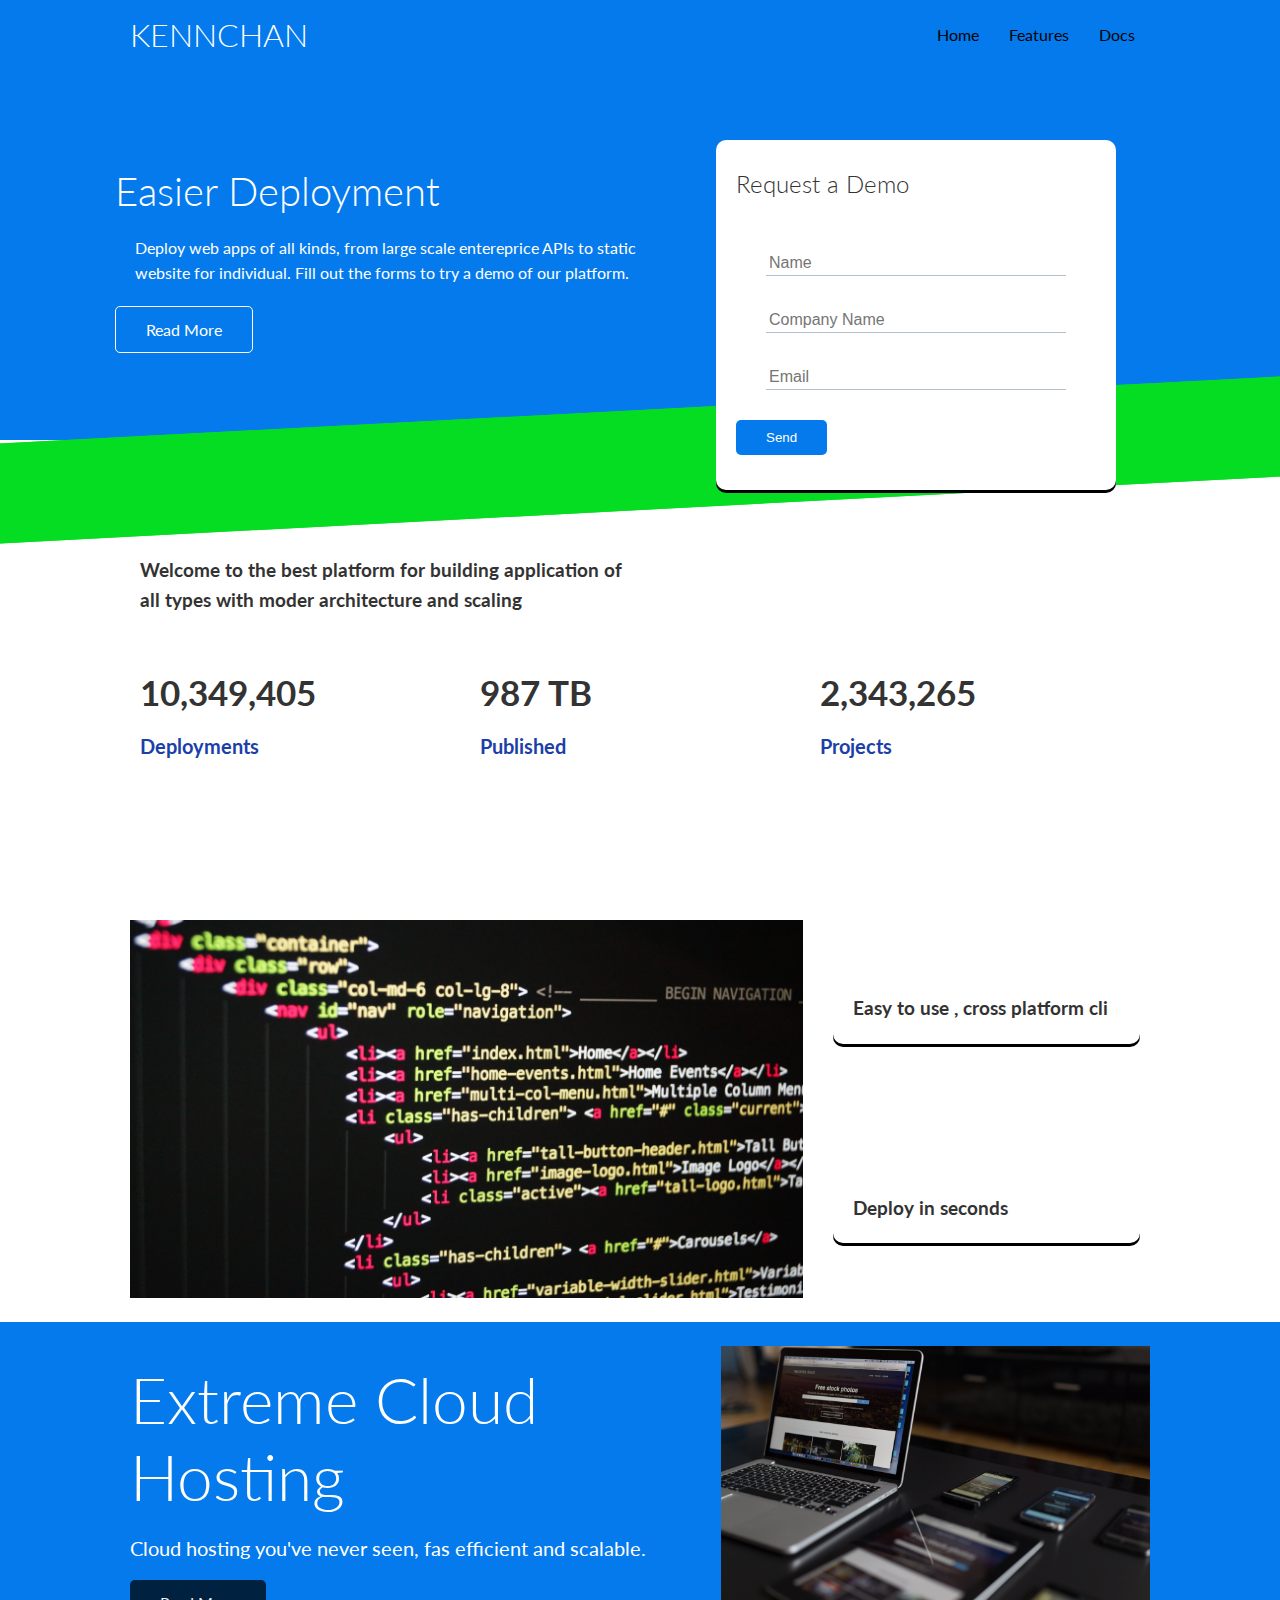
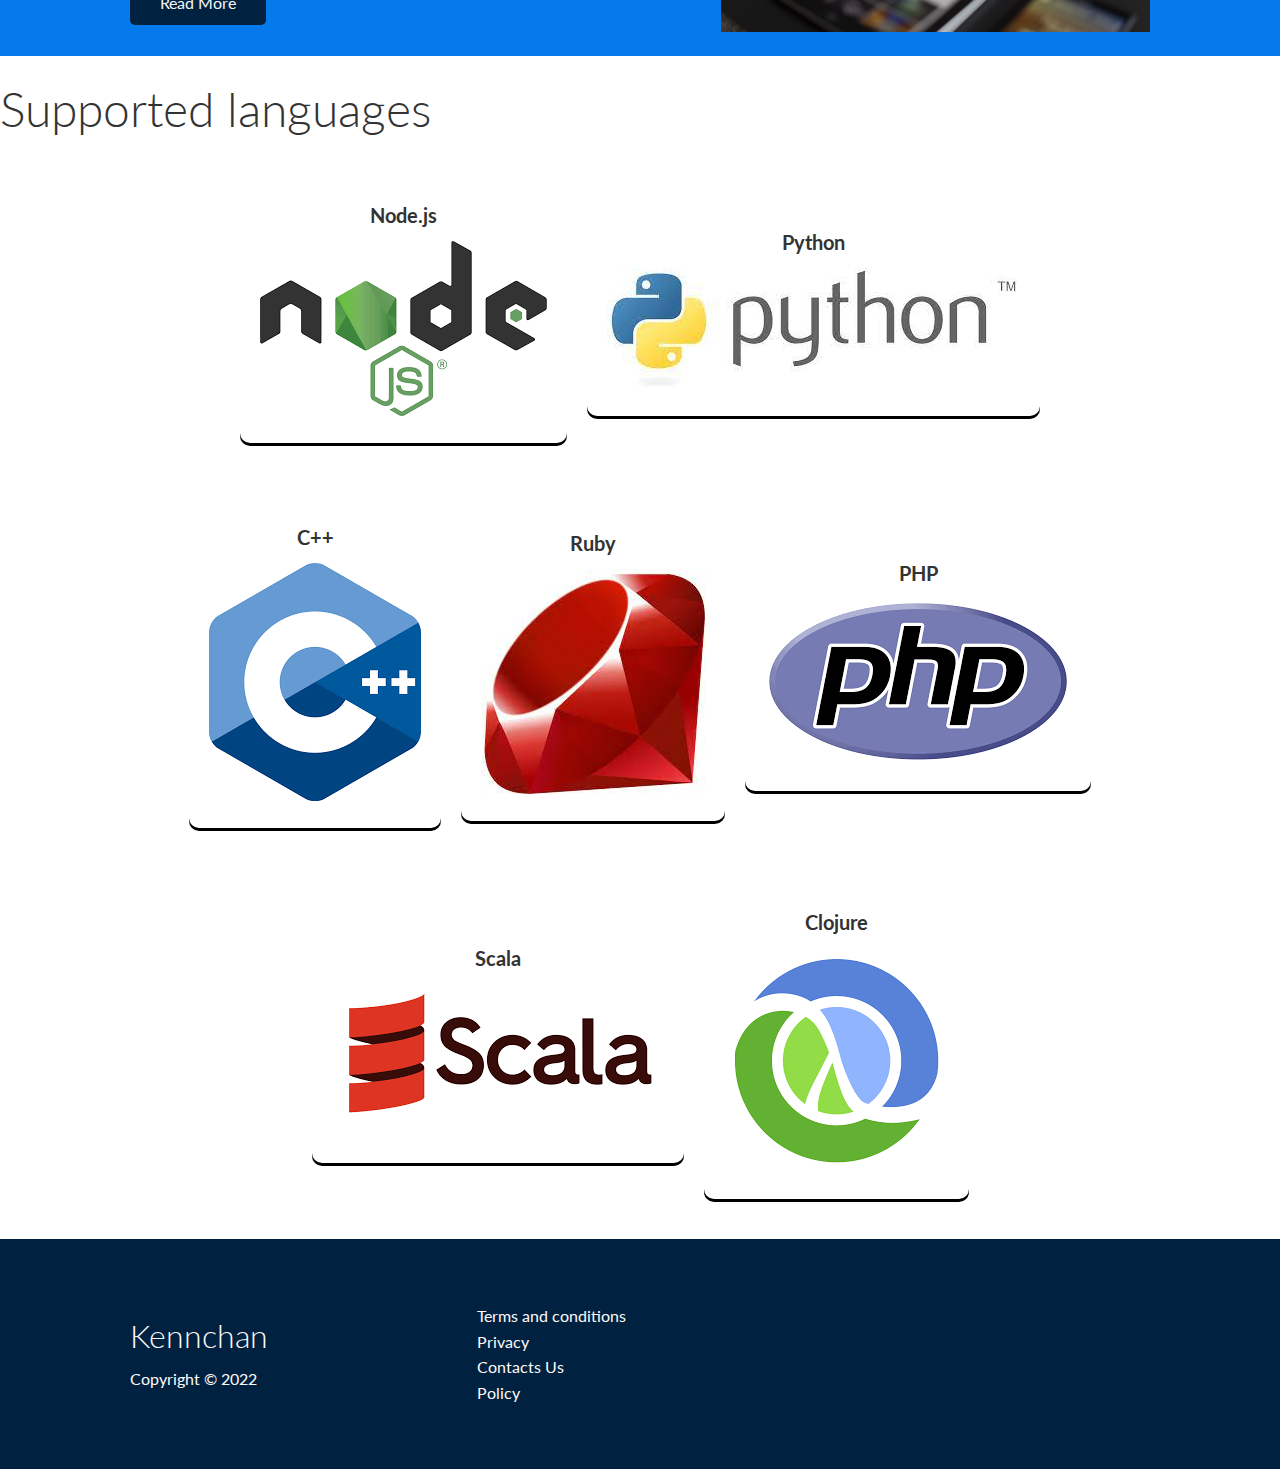
<file: index.html>
<!DOCTYPE html>
<html lang="en">
  <head>
    <meta charset="UTF-8" />
    <meta http-equiv="X-UA-Compatible" content="IE=edge" />
    <meta name="viewport" content="width=device-width, initial-scale=1.0" />
    <title>Kenchan | Cloud Hosting For Everyone</title>
    <link rel="stylesheet" href="style.css" />
    <link rel="stylesheet" href="utilities.css" />
    <link
      rel="stylesheet"
      href="https://cdnjs.cloudflare.com/ajax/libs/font-awesome/6.0.0-beta3/css/all.min.css"
      integrity="sha512-Fo3rlrZj/k7ujTnHg4CGR2D7kSs0v4LLanw2qksYuRlEzO+tcaEPQogQ0KaoGN26/zrn20ImR1DfuLWnOo7aBA=="
      crossorigin="anonymous"
      referrerpolicy="no-referrer"
    />
  </head>
  <body>
    <!-- Navbar -->
    <div class="navbar">
      <div class="container flex">
        <h1 class="logo">KENNCHAN</h1>
        <nav>
          <ul>
            <li><a href="index.html"> Home</a></li>
            <li><a href="features.html"> Features</a></li>
            <li><a href="docs.html"> Docs</a></li>
          </ul>
        </nav>
      </div>
    </div>
    <section class="showcase">
      <div class="container grid">
        <div class="showcase-text">
          <h1>Easier Deployment</h1>
          <p>
            Deploy web apps of all kinds, from large scale entereprice APIs to
            static website for individual. Fill out the forms to try a demo of
            our platform.
          </p>
          <a href="features.html" class="btn btn-outline">Read More</a>
        </div>
        <div class="showcase-form card">
          <h2>Request a Demo</h2>
          <!-- forms -->
          <form
            name="contact"
            method="POST"
            netlify-honeypot="bot-field"
            data-netlify="true"
          >
            <input type="hidden" name="form-name" value="contact" />
            <p class="hidden">
              <label>
                Don�t fill this out if you�re human: <input name="bot-field" />
              </label>
            </p>
            <div class="form-control">
              <input type="text" name="name" placeholder="Name" required />
            </div>
            <div class="form-control">
              <input
                type="text"
                name="company "
                placeholder="Company Name"
                required
              />
            </div>
            <div class="form-control">
              <input type="email" name="email" placeholder="Email" required />
            </div>
            <input type="submit" value="Send" class="btn btn-primary" />
          </form>
        </div>
      </div>
    </section>

    <!-- Stats -->
    <section class="stats">
      <div class="container">
        <h3 class="stats-heading text-center my-1">
          Welcome to the best platform for building application of all types
          with moder architecture and scaling
        </h3>
        <div class="grid grid-3 text-center my-4">
          <div>
            <i class="fas fa-server fa-3x"></i>
            <h3>10,349,405</h3>
            <p class="text-secondary">Deployments</p>
          </div>
          <div>
            <i class="fas fa-upload fa-3x"></i>
            <h3>987 TB</h3>
            <p class="text-secondary">Published</p>
          </div>
          <div>
            <i class="fas fa-project-diagram fa-3x"></i>
            <h3>2,343,265</h3>
            <p class="text-secondary">Projects</p>
          </div>
        </div>
      </div>
    </section>
    <!-- cli -->
    <section class="cli">
      <div class="container grid">
        <img src="images/web.jpg" alt="web image" />
        <div class="card">
          <h3>Easy to use , cross platform cli</h3>
        </div>
        <div class="card">
          <h3>Deploy in seconds</h3>
        </div>
      </div>
    </section>
    <!-- cloud -->
    <section class="cloud bg-primary my-2 py-2">
      <div class="container grid">
        <div class="text-centre">
          <h2 class="lg">Extreme Cloud Hosting</h2>
          <p class="lead my-1">
            Cloud hosting you've never seen, fas efficient and scalable.
          </p>
          <a href="features.html" class="btn btn-dark"> Read More</a>
        </div>
        <img src="images/comp.jpg" alt="laptop" />
      </div>
    </section>

    <!-- Languages -->
    <section class="languages">
      <h2 class="md text-centre my-2">Supported languages</h2>
      <div class="container flex">
        <div class="card">
          <h4>Node.js</h4>
          <img src="/images/node.js" alt="" />
        </div>
        <div class="card">
          <h4>Python</h4>
          <img src="images/python.jpg" alt="" />
        </div>
        <div class="card">
          <h4>C++</h4>
          <img src="images/c++.png" alt="" />
        </div>
        <div class="card">
          <h4>Ruby</h4>
          <img src="images/Ruby.jpg" alt="" />
        </div>
        <div class="card">
          <h4>PHP</h4>
          <img src="images/Php.png" alt="" />
        </div>
        <div class="card">
          <h4>Scala</h4>
          <img src="images/scala.png" alt="" />
        </div>
        <div class="card">
          <h4>Clojure</h4>
          <img src="images/clojure.png" alt="" />
        </div>
      </div>
    </section>

    <!-- footer -->
    <footer class="footer bg-dark py-5">
      <div class="container grid grid-3">
        <div>
          <h1>Kennchan</h1>
          <p>Copyright &copy; 2022</p>
        </div>
        <nav>
          <ul>
            <li><a href="index.html"></a> Terms and conditions</li>
            <li><a href="index.html"></a> Privacy</li>
            <li><a href="index.html"></a> Contacts Us</li>
            <li><a href="index.html"></a> Policy</li>
          </ul>
        </nav>
        <div class="social">
          <a href="#"> <i class="fab fa-github fa-2x"></i></a>
          <a href="#"> <i class="fab fa-facebook fa-2x"></i></a>
          <a href="#"> <i class="fab fa-youtube fa-2x"></i></a>
          <a href="#"> <i class="fab fa-instagram fa-2x"></i></a>
          <a href="#"> <i class="fab fa-twitter fa-2x"></i></a>
        </div>
      </div>
    </footer>
  </body>
</html>
</file>
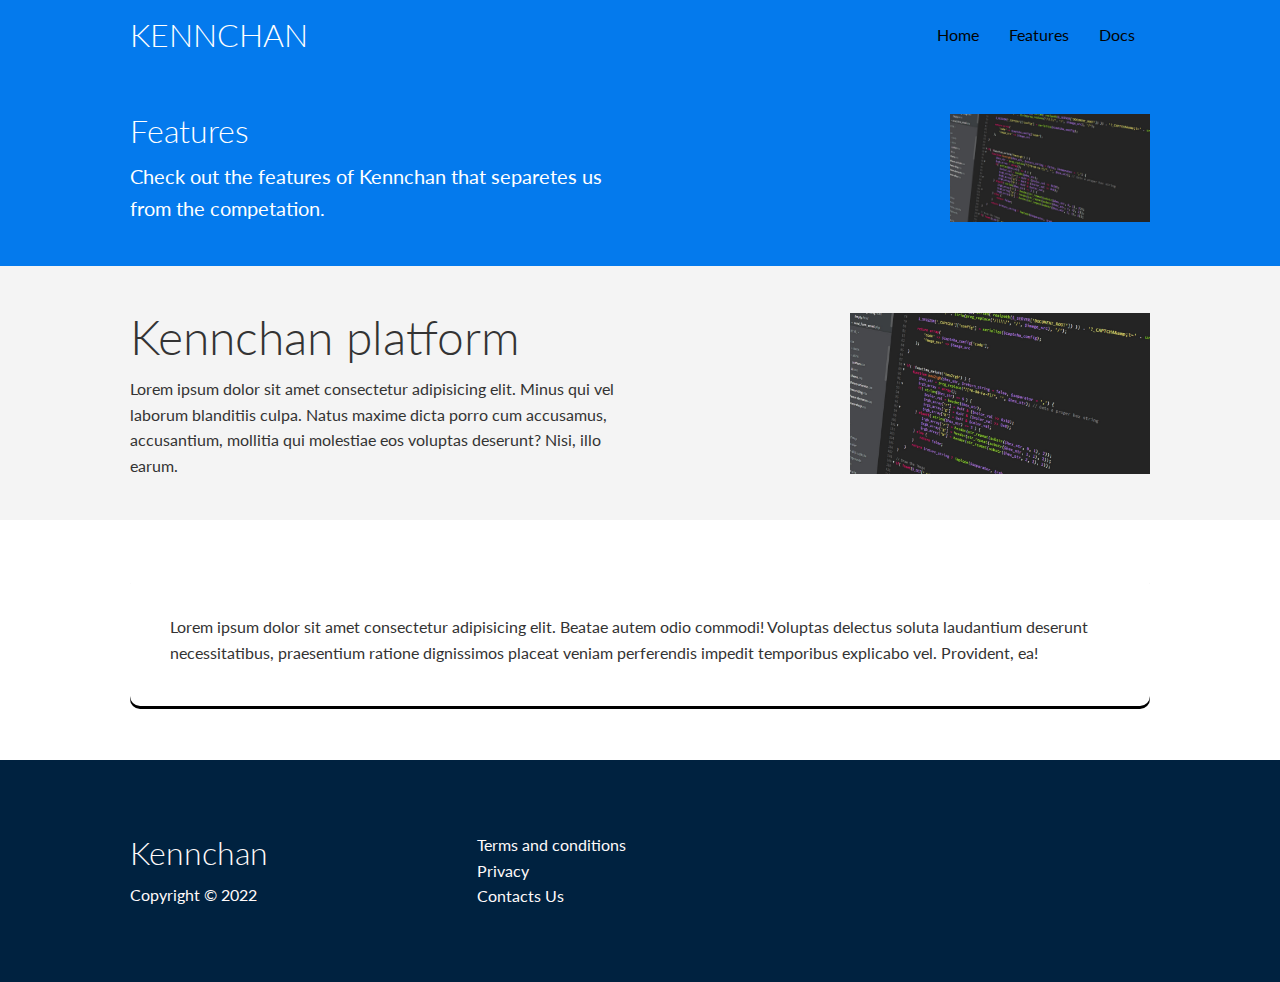
<file: features.html>
<!DOCTYPE html>
<html lang="en">
  <head>
    <meta charset="UTF-8" />
    <meta http-equiv="X-UA-Compatible" content="IE=edge" />
    <meta name="viewport" content="width=device-width, initial-scale=1.0" />
    <title>Kenchan| Cloud Hosting For Everyone</title>
    <link rel="stylesheet" href="style.css" />
    <link rel="stylesheet" href="utilities.css" />
    <link
      rel="stylesheet"
      href="https://cdnjs.cloudflare.com/ajax/libs/font-awesome/6.0.0-beta3/css/all.min.css"
      integrity="sha512-Fo3rlrZj/k7ujTnHg4CGR2D7kSs0v4LLanw2qksYuRlEzO+tcaEPQogQ0KaoGN26/zrn20ImR1DfuLWnOo7aBA=="
      crossorigin="anonymous"
      referrerpolicy="no-referrer"
    />
  </head>
  <body>
    <!-- Navbar -->
    <div class="navbar">
      <div class="container flex">
        <h1 class="logo">KENNCHAN</h1>
        <nav>
          <ul>
            <li><a href="index.html"> Home</a></li>
            <li><a href="features.html"> Features</a></li>
            <li><a href="docs.html"> Docs</a></li>
          </ul>
        </nav>
      </div>
    </div>

    <!-- Head -->

    <section class="features-head bg-primary py-3">
      <div class="container grid">
        <div>
          <h1 class="xl">Features</h1>
          <p class="lead">
            Check out the features of Kennchan that separetes us from the
            competation.
          </p>
        </div>
        <img src="images/d.jpg" alt="" />
      </div>
    </section>

    <!-- sub head -->
    <section class="features-sub-head bg-light py-3">
      <div class="container grid">
        <div>
          <h1 class="md">Kennchan platform</h1>
          <p>
            Lorem ipsum dolor sit amet consectetur adipisicing elit. Minus qui
            vel laborum blanditiis culpa. Natus maxime dicta porro cum
            accusamus, accusantium, mollitia qui molestiae eos voluptas
            deserunt? Nisi, illo earum.
          </p>
        </div>
        <img src="images/d.jpg" alt="" />
      </div>
    </section>

    <section class="features-main my-2">
      <div class="container grid grid-3">
        <div class="card flex">
          <i class="fas fa-server fa-3x"></i>
          <p>
            Lorem ipsum dolor sit amet consectetur adipisicing elit. Beatae
            autem odio commodi! Voluptas delectus soluta laudantium deserunt
            necessitatibus, praesentium ratione dignissimos placeat veniam
            perferendis impedit temporibus explicabo vel. Provident, ea!
          </p>
        </div>
        <!--<div class="card flex">
          <i class="fas fa-database fa-3x"></i>
          <p>
            Lorem ipsum dolor sit amet consectetur adipisicing elit. Beatae
            autem odio commodi! Voluptas delectus soluta laudantium deserunt
            necessitatibus, praesentium ratione dignissimos placeat veniam
            perferendis impedit temporibus explicabo vel. Provident, ea!
          </p>
        </div>
        <div class="card flex">
          <i class="fas fa-certificate fa-3x"></i>
          <p>
            Lorem ipsum dolor sit amet consectetur adipisicing elit. Beatae
            autem odio commodi! Voluptas delectus soluta laudantium deserunt
            necessitatibus, praesentium ratione dignissimos placeat veniam
            perferendis impedit temporibus explicabo vel. Provident, ea!
          </p>
        </div>
        <div class="card flex">
          <i class="fas fa-power-off fa-3x"></i>
          <p>
            Lorem ipsum dolor sit amet consectetur adipisicing elit. Beatae
            autem odio commodi! Voluptas delectus soluta laudantium deserunt
            necessitatibus, praesentium ratione dignissimos placeat veniam
            perferendis impedit temporibus explicabo vel. Provident, ea!
          </p>
        </div>
        <div class="card flex">
          <i class="fas fa-phone fa-3x"></i>
          <p>
            Lorem ipsum dolor sit amet consectetur adipisicing elit. Beatae
            autem odio commodi! Voluptas delectus soluta laudantium deserunt
            necessitatibus, praesentium ratione dignissimos placeat veniam
            perferendis impedit temporibus explicabo vel. Provident, ea!
          </p>
        </div>
        <div class="card flex">
          <i class="fas fa-search fa-3x"></i>
          <p>
            Lorem ipsum dolor sit amet consectetur adipisicing elit. Beatae
            autem odio commodi! Voluptas delectus soluta laudantium deserunt
            necessitatibus, praesentium ratione dignissimos placeat veniam
            perferendis impedit temporibus explicabo vel. Provident, ea!
          </p>
        </div>-->
      </div>
    </section>

    <!-- footer -->
    <footer class="footer bg-dark py-5">
      <div class="container grid grid-3">
        <div>
          <h1>Kennchan</h1>
          <p>Copyright &copy; 2022</p>
        </div>
        <nav>
          <ul>
            <li><a href="index.html"></a> Terms and conditions</li>
            <li><a href="index.html"></a> Privacy</li>
            <li><a href="index.html"></a> Contacts Us</li>
          </ul>
        </nav>
        <div class="social">
          <a href="#"> <i class="fab fa-github fa-2x"></i></a>
          <a href="#"> <i class="fab fa-facebook fa-2x"></i></a>
          <a href="#"> <i class="fab fa-youtube fa-2x"></i></a>
          <a href="#"> <i class="fab fa-instagram fa-2x"></i></a>
        </div>
      </div>
    </footer>
  </body>
</html>
</file>
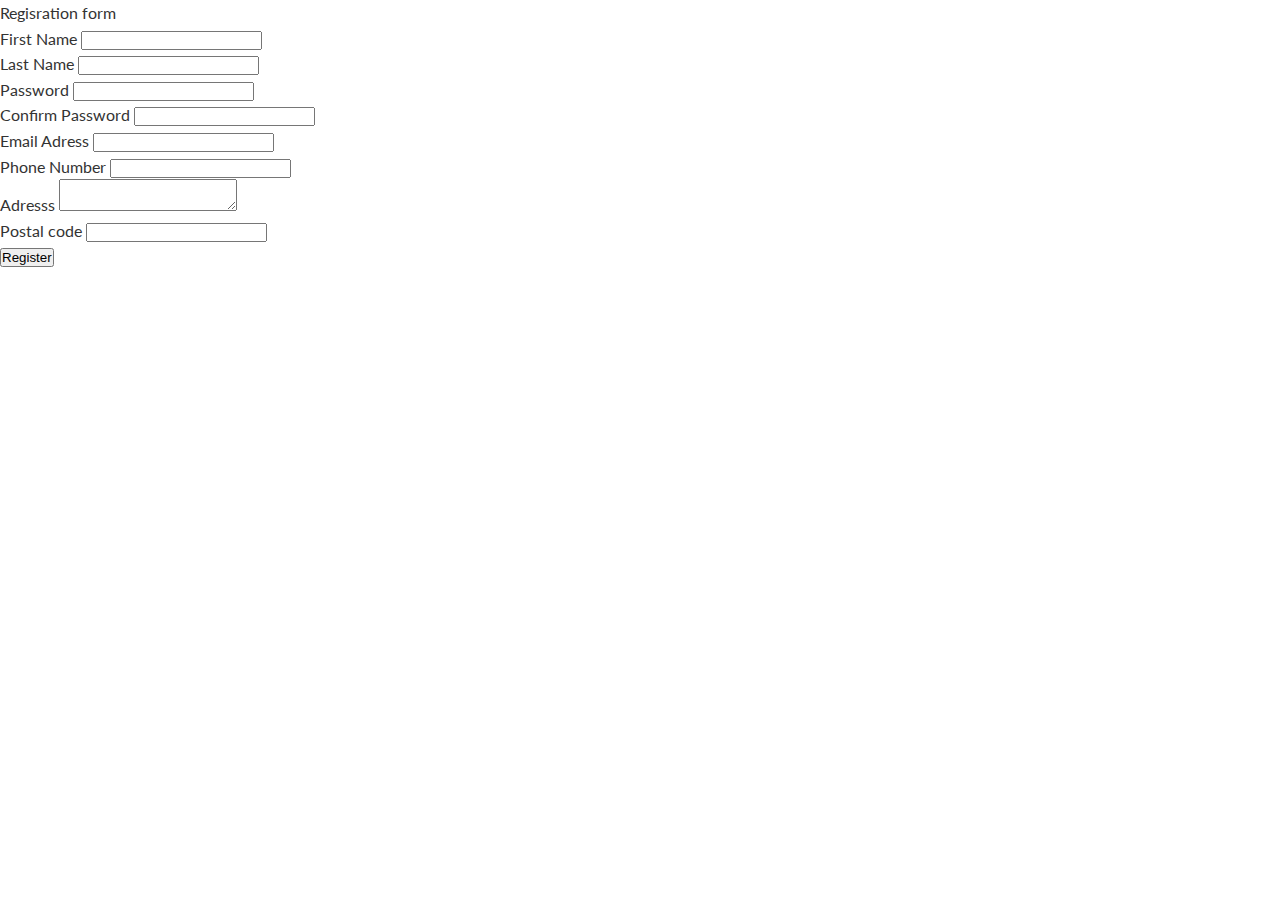
<file: indexs.html>
<!DOCTYPE html>
<html lang="en">
<head>
    <meta charset="UTF-8">
    <meta http-equiv="X-UA-Compatible" content="IE=edge">
    <meta name="viewport" content="width=device-width, initial-scale=1.0">
    <title>Form submission</title>
    <link rel="stylesheet" href="/style.css">
    <link href="https://fonts.googleapis.com/css2?family=Montagu+Slab:wght@200;400;700&family=Poppins:wght@100;200;300;400;500;600;700;900&display=swap" rel="stylesheet">
</head>
<body>
    <div class="wrapper">
        <div class="title">
            Regisration form
        </div>
        <div class="forms">
            <form name="contact" id="contact" method="POST" action="connect.php" data-netlify="true">
                <input type="hidden" name="form-name" value="contact" />  
                <div class="input_field">
                    <label >First Name </label>
                    <input type="text" class="input" id="firstName" name="firstName">
                </div>
                <div class="input_field">
                    <label >Last Name </label>
                    <input type="text" class="input" id="lastName" name="lastName">
                </div>
                <div class="input_field">
                    <label >Password </label>
                    <input type="password" class="input" id="password" name="password" >
                </div>
                <div class="input_field">
                    <label >Confirm Password </label>
                    <input type="password" class="input" id="confirmPassword" name="confirmPassword">
                </div>
                <div class="input_field">
                    <label >Email Adress </label>
                    <input type="email" class="input" id="email" name="email">
                </div>
                <div class="input_field">
                    <label >Phone Number </label>
                    <input type="text" class="input" id="phoneNumber" name="phoneNumber">
                </div>
                <div class="input_field">
                    <label >Adresss </label>
                   <textarea  class="textarea"></textarea>
                </div>
                <div class="input_field">
                    <label >Postal code </label>
                    <input type="text" class="input" id="password" name="pasword">
                </div>
                <div class="input_field">
           
                    <input type="submit" value="Register"  class="btn">
         
                </div>
            
            
            </form>
        </div>
    </div>
</body>
</html>
</file>
<file: style.css>
@import url("https://fonts.googleapis.com/css2?family=Lato:ital,wght@1,300&display=swap");
:root {
  --primary-color: #047aed;
  --secondary-color: #1c3fa8;
  --dark-color: #002240;
  --light-color: #f4f4f4;
  --success-color: #5cb85c;
  --error-color: hsl(0, 90%, 48%);
}

* {
  box-sizing: border-box;
  padding: 0;
  margin: 0;
}

body {
  font-family: "lato", sans-serif;
  color: #333;
  line-height: 1.6;
}
ul {
  list-style: none;
}
a {
  text-decoration: none;
  color: #333;
}
h1,
h2 {
  font-weight: 300;
  line-height: 1.2;
  margin: 10px 0;
}
p {
  margin: 10px 0;
}
img {
  width: 100%;
}
code,
pre {
  background-color: #333;
  color: #fff;
  padding: 10px;
  border-radius: 5px;
}
.hidden {
  visibility: hidden;
  height: 0;
}

/* navigation bar */
.navbar {
  background-color: var(--primary-color);
  color: #fff;
  height: 70px;
}
.navbar ul {
  display: flex;
}
.navbar a {
  color: rgb(3, 3, 3);
  padding: 10px;
  margin: 0 5px;
}
.navbar a:hover {
  border-bottom: 2px #555 solid;
}

.navbar .flex {
  justify-content: space-between;
}
/* Showcase */
.showcase {
  background-color: var(--primary-color);
  color: #fff;
  position: relative;
}
.showcase h1 {
  font-size: 40px;
}
.showcase p {
  margin: 20px;
}
.showcase .grid {
  overflow: visible;
  grid-template-columns: 55% 45%;
  gap: 30px;
}

.showcase-text {
  animation: slideInFromLeft 1s ease-in;
}

.showcase-form {
  position: relative;
  top: 60px;
  height: 350px;
  width: 400px;
  padding: 40px;
  z-index: 100;
  animation: slideInFromRight 1s ease-in;
}
.showcase-form .form-control {
  margin: 30px;
}
.showcase-form input[type="text"],
.showcase-form input[type="email"] {
  border: 0;
  border-bottom: 1px solid #b4becd;
  width: 100%;
  padding: 3px;
  font-size: 16px;
}
.showcase-form input:focus {
  outline: none;
}

.showcase::before,
.showcase::after {
  content: "";
  position: absolute;
  height: 100px;
  bottom: -70px;
  right: 0;
  left: 0;
  background: rgb(5, 221, 34);
  transform: skewY(-3deg);
  -webkit-transform: skewY(-3deg);
  -moz-transform: skewY(-3deg);
  -ms-transform: skewY(-3deg);
}
/* Stats */
.stats {
  padding: 100px;
  animation: slideInFromBottom 1s ease-in;
}
.stats-heading {
  max-width: 500px;
  margin: auto;
}
.stats .grid h3 {
  font-size: 35px;
}
.stats .grid p {
  font-size: 20px;
  font-weight: bold;
}
/* cli */
.cli .grid {
  grid-template-columns: repeat(3, 1fr);
  grid-template-rows: repeat(2, 1fr);
}
.cli .grid > *:first-child {
  grid-column: 1 / span 2;
  grid-row: 1 / span 2;
}
/* cloud */
.cloud .grid {
  grid-template-columns: 4fr 3fr;
}

/* Languages */

.languages .flex {
  flex-wrap: wrap;
}
.languages .card {
  text-align: center;
  margin: 18px 10px 40px;
  transition: transform 0.2s ease-in;
}
.languages .card h4 {
  font-size: 20px;
  margin-bottom: 10px;
}

.languages .card:hover {
  transform: translateY(-15px);
}

/* Features */
.features-head img,
.docs-head img {
  width: 200px;
  justify-self: flex-end;
}
.features-sub-head img {
  width: 300px;
  justify-self: flex-end;
}

.features-main .card > i {
  margin-right: 20px;
}
.features-main .grid {
  padding: 30px;
}
.features-main .grid > *:first-child {
  grid-column: 1 / span 3;
}
.features-main .grid > *:nth-child(2) {
  grid-column: 1 / span 2;
}

/* Docs */
.docs-main h3 {
  margin: 20px 0;
}
.docs-main .grid {
  grid-template-columns: 1fr 2fr;
  align-items: flex-start;
}
.docs-main nav li {
  font-size: 17px;
  padding-bottom: 5px;
  margin-bottom: 5px;
  border-bottom: 1px #ccc solid;
}
.docs-main a:hover {
  font-weight: bold;
}

/* footer */
.footer .social a {
  margin: 10px;
}

/*  Animation*/
@keyframes slideInFromLeft {
  0% {
    transform: translateX(-100%);
  }
  100% {
    transform: translateX(0);
  }
}

@keyframes slideInFromRight {
  0% {
    transform: translateX(100%);
  }
  100% {
    transform: translateX(0);
  }
}

@keyframes slideInFromTop {
  0% {
    transform: translateY(-100%);
  }
  100% {
    transform: translateY(0);
  }
}

@keyframes slideInFromBottom {
  0% {
    transform: translateY(100%);
  }
  100% {
    transform: translateY(0);
  }
}

/* tablets */
@media (max-width: 768px) {
  .grid,
  .showcase .grid,
  .stats .grid,
  .cli .grid,
  .cloud .grid,
  .features-main .grid,
  .docs-main .grid {
    grid-template-columns: 1fr;
    grid-template-rows: 1fr;
  }
  .showcase {
    height: auto;
  }
  .showcase-text {
    text-align: center;
    margin-top: 40px;
    animation: slideInFromTop 1s ease-in;
  }
  .showcase-form {
    justify-self: center;
    margin: auto;
    animation: slideInFromBottom 1s ease-in;
  }
  .cli .grid {
    grid-column: 1;
    grid-row: 1;
  }

  .features-head,
  .features-sub-head,
  .docs-head {
    text-align: center;
  }

  .features-head img,
  .features-sub-head img,
  .docs-head img {
    justify-self: center;
  }
  .features-main.grid > *:first-child .features-main .grid > *:nth-child(2) {
    grid-column: 1;
  }
}

/* Mobile */
@media (max-width: 500px) {
  .navbar {
    height: 110px;
  }
  .navbar.flex {
    flex-direction: column;
  }
  .navbar ul {
    padding: 10px;
    background-color: rgba(0, 0, 0, 0.1);
  }
}
</file>
<file: utilities.css>
/* Utilities */
:root {
  --primary-color: #047aed;
  --secondary-color: #1c3fa8;
  --dark-color: #002240;
  --light-color: #f4f4f4;
  --success-color: #5cb85c;
  --error-color: hsl(0, 90%, 48%);
}

.container {
  max-width: 1100px;
  margin: 0 auto;
  overflow: auto;
  padding: 0 40px;
}
.card {
  background-color: #fff;
  color: #333;
  border-radius: 10px;
  box-shadow: 0 3px rgb(0, 0, 0.2);
  padding: 20px;
  margin: 10px;
}
.btn {
  display: inline-block;
  padding: 10px 30px;
  cursor: pointer;
  background-color: var(--primary-color);
  color: #fff;
  border: none;
  border-radius: 5px;
}
.btn-outline {
  background-color: transparent;
  border: 1px #fff solid;
}
.btn:hover {
  transform: scale(0.98);
}
/* backgrounds & colored buttons */
.bg-secondary,
.btn-secondary {
  background-color: var(--secondary-color);
  color: #fff;
}

.bg-primary,
.btn-primary {
  background-color: var(--primary-color);
  color: #fff;
}

.bg-light,
.btn-light {
  background-color: var(--light-color);
  color: #333;
}
.bg-dark,
.btn-dark {
  background-color: var(--dark-color);
  color: rgb(255, 250, 250);
}

.bg-secondary a,
.btn-secondary a,
.bg-primary a,
.btn-primary a,
.bg-dark a,
.btn-dark a {
  color: whitesmoke;
}
/* Text colors */
.text-primary {
  color: var(--primary-color);
}

.text-secondary {
  color: var(--secondary-color);
}

.text-dark {
  background-color: var(--dark-color);
}

.text-light {
  color: var(--light-color);
}

/* text  sizes*/
.lead {
  font-size: 20px;
}
.sm {
  font-size: 1rem;
}

.md {
  font-size: 3rem;
}
.lg {
  font-size: 4rem;
}
.txt-center {
  text-align: center;
}

.flex {
  display: flex;
  height: 100%;
  justify-content: center;
  align-items: center;
}

/*  Alert */
.alert {
  background-color: var(--light-color);
  padding: 10px 20px;
  font-weight: bold;

  margin: 15px 0;
}
.alert i {
  margin-right: 10px;
}
.alert-success {
  background-color: var(--success-color);
  color: #fff;
}
.alert-error {
  background-color: var(--error-color);
  color: #fff;
}

.grid {
  display: grid;
  grid-template-columns: repeat(2, 1fr);
  gap: 20px;
  justify-content: center;
  align-items: center;
  height: 100%;
}
.grid-3 {
  grid-template-columns: repeat(3, 1fr);
}
/* margin */
.my-1 {
  margin: 1rem 0;
}
.my-2 {
  margin: 1.5rem 0;
}
.my-3 {
  margin: 2rem 0;
}
.my-4 {
  margin: 3rem 0;
}
.my-5 {
  margin: 4rem 0;
}

.m-1 {
  margin: 1rem 0;
}
.m-2 {
  margin: 1.5rem;
}
.m-3 {
  margin: 2rem;
}
.m-4 {
  margin: 3rem;
}
.m-5 {
  margin: 4rem;
}

/* Padding */
.py-1 {
  padding: 1rem 0;
}
.py-2 {
  padding: 1.5rem 0;
}
.py-3 {
  padding: 2rem 0;
}
.py-4 {
  padding: 3rem 0;
}
.py-5 {
  padding: 4rem 0;
}

.p-1 {
  padding: 1rem 0;
}
.p-2 {
  padding: 1.5rem;
}
.p-3 {
  padding: 2rem;
}
.p-4 {
  padding: 3rem;
}
.p-5 {
  padding: 4rem;
}
</file>
